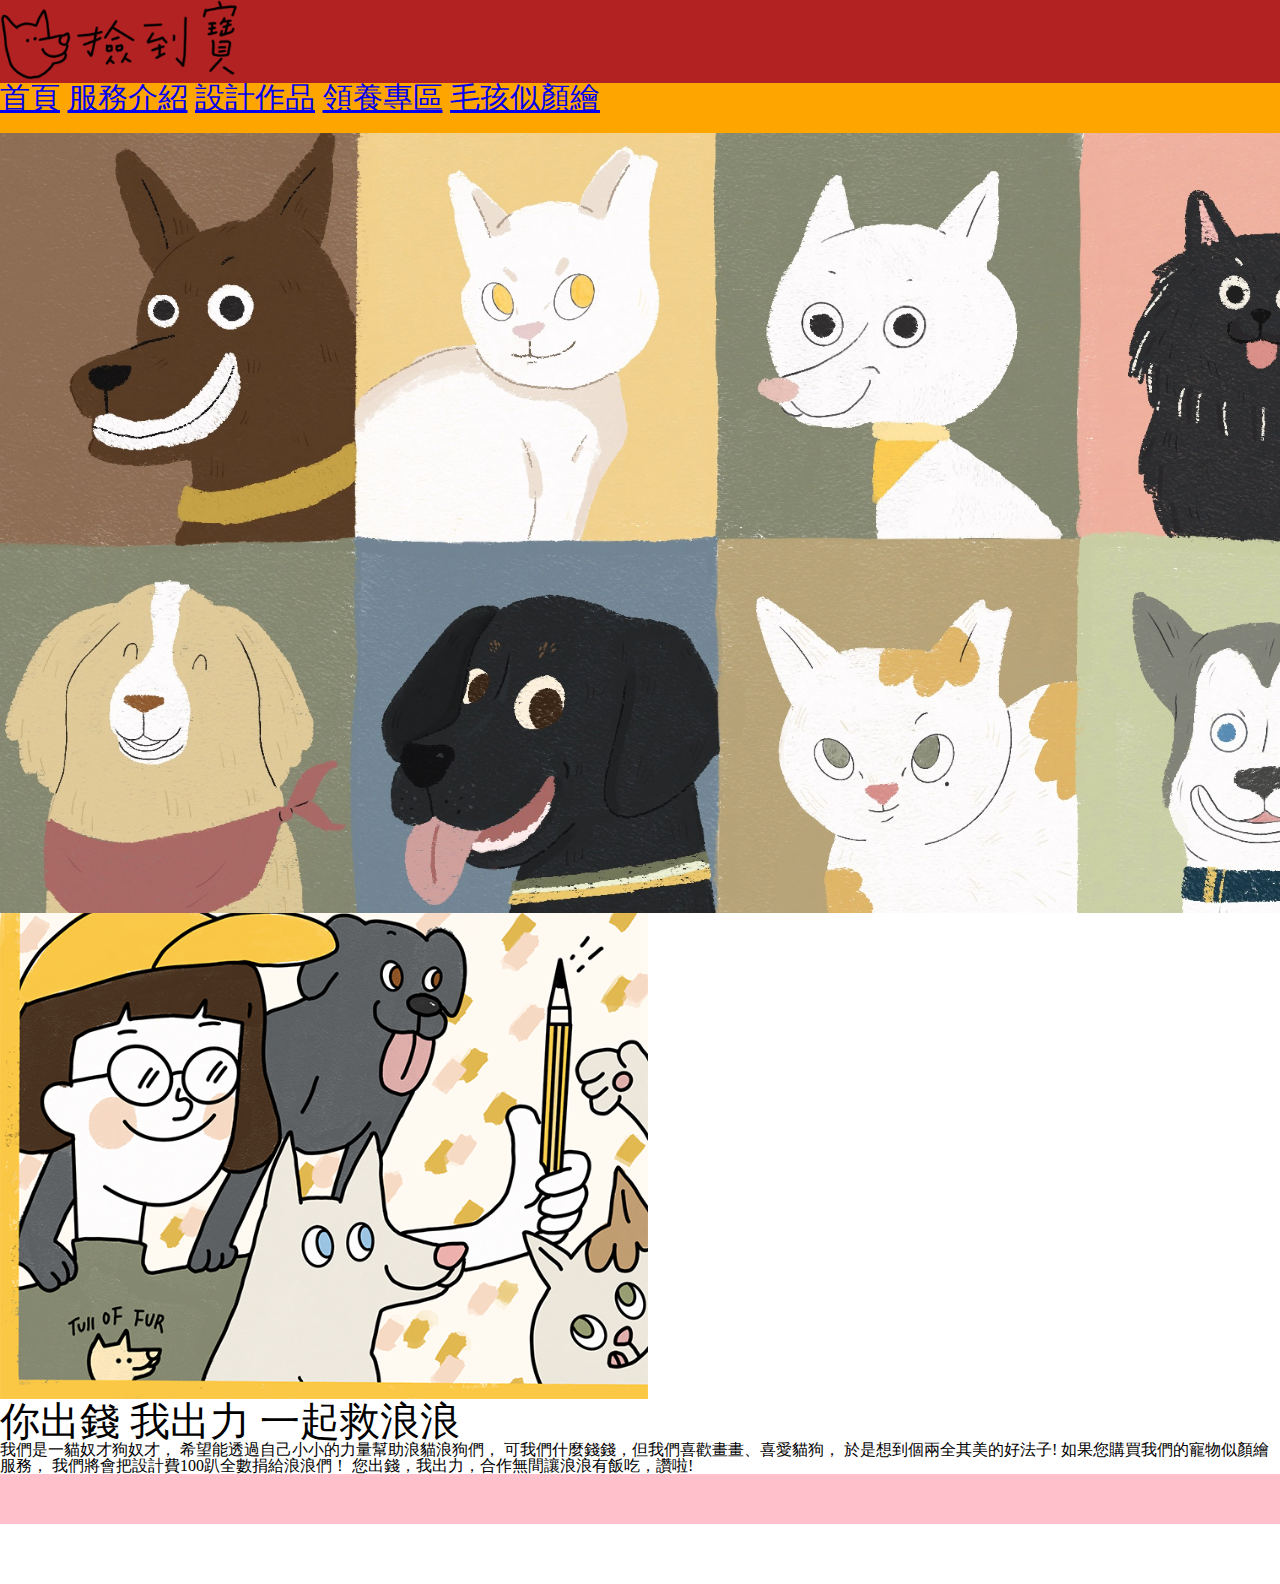
<file: 撿到寶/index.html>
<!DOCTYPE html>
<html lang="en">
<head>
  <meta charset="UTF-8">
  <title>撿到寶</title>
  <link rel="stylesheet" href="css/all.css">
</head>
<body>
 
<div class="logo">
  <img src="img/logo@2x.png"alt="logo"></div>

  <div class="wrap">
    <div class="header">
      <a href="index.html">首頁</a>
      <a href="服務介紹.html">服務介紹</a>
      <a href="設計作品.html">設計作品</a>
      <a href="領養專區.html">領養專區</a>
      <a href="毛孩似顏繪.html">毛孩似顏繪</a>
    </div>
  </div>
  <div class="box">

  </div>
  <img src="img/home01.png">
  <h1>你出錢 我出力 一起救浪浪</h1>
  <p>我們是一貓奴才狗奴才，
    希望能透過自己小小的力量幫助浪貓浪狗們，
    可我們什麼錢錢，但我們喜歡畫畫、喜愛貓狗，
    於是想到個兩全其美的好法子!
    如果您購買我們的寵物似顏繪服務，
    我們將會把設計費100趴全數捐給浪浪們！
    您出錢，我出力，合作無間讓浪浪有飯吃，讚啦!
  </p>

    <div class="footer"></div> 
    <div class="content">

      
    </div>   

</body>
</html>
</file>
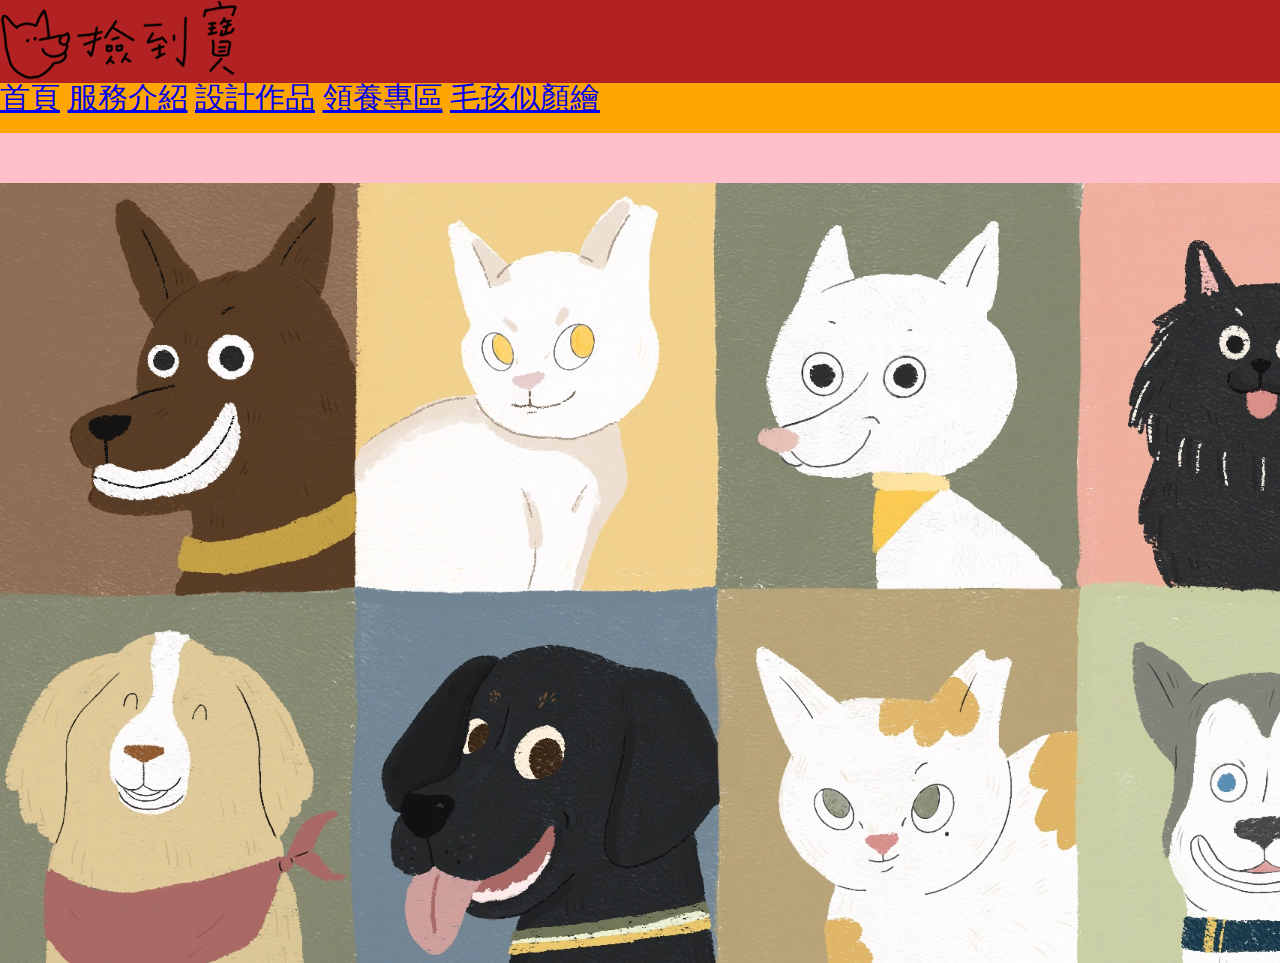
<file: 撿到寶/服務介紹.html>
<!DOCTYPE html>
<html lang="en">
<head>
  <meta charset="UTF-8">
  <title>撿到寶</title>
  <link rel="stylesheet" href="css/all.css">
</head>
<body>
 
<div class="logo">
  <img src="img/logo@2x.png"alt="logo"></div>

  <div class="wrap">
    <div class="header">
      <a href="index.html">首頁</a>
      <a href="服務介紹.html">服務介紹</a>
      <a href="設計作品.html">設計作品</a>
      <a href="領養專區.html">領養專區</a>
      <a href="毛孩似顏繪.html">毛孩似顏繪</a>
    </div>
  </div>
    <div class="footer"></div>
  </div>
  <div class="box"></div>
</body>
</html>
</file>
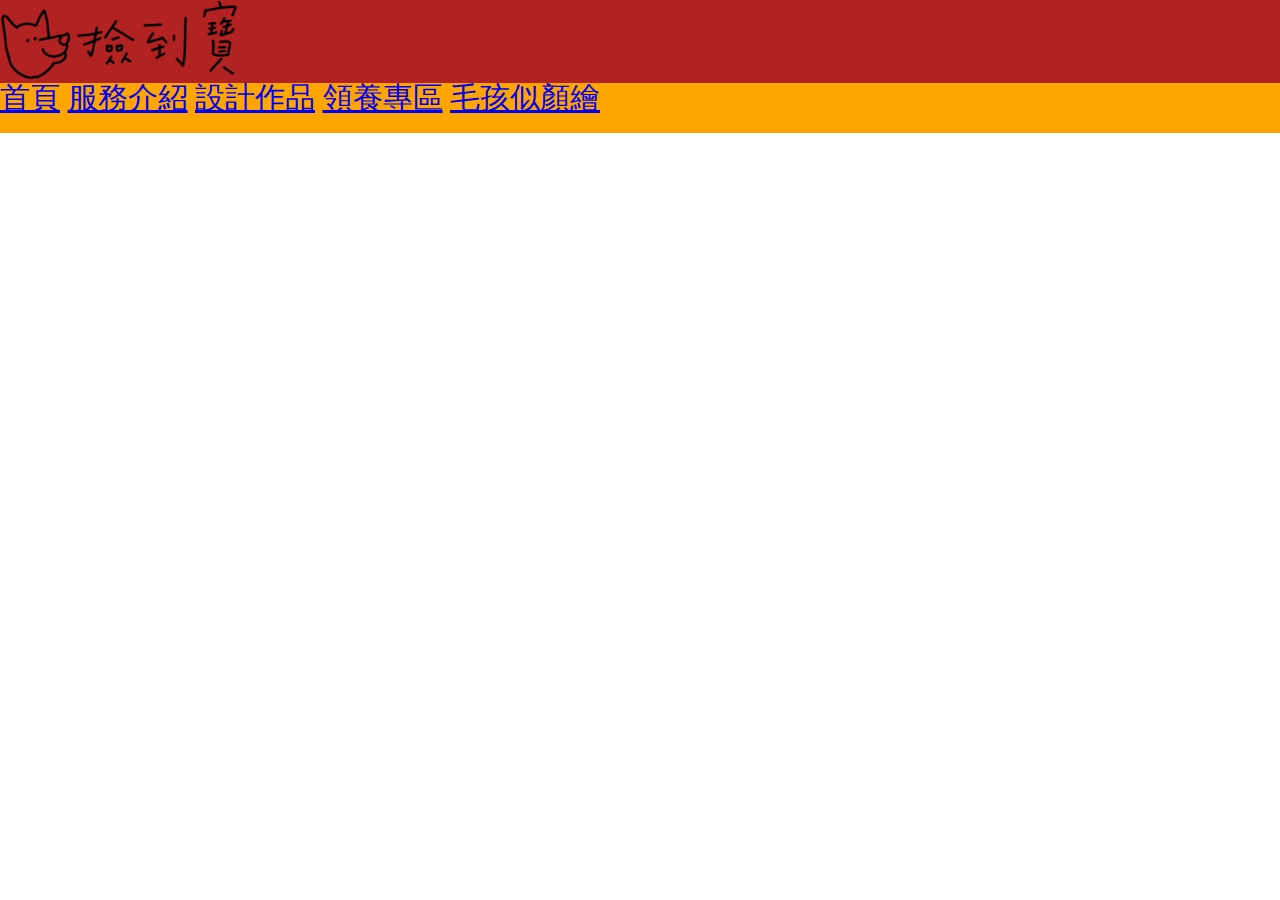
<file: 撿到寶/毛孩似顏繪.html>
<!DOCTYPE html>
<html lang="en">
<head>
  <meta charset="UTF-8">
  <title>撿到寶</title>
  <link rel="stylesheet" href="css/all.css">
</head>
<body>
 
<div class="logo">
  <img src="img/logo@2x.png"alt="logo"></div>

  <div class="wrap">
    <div class="header">
      <a href="index.html">首頁</a>
      <a href="服務介紹.html">服務介紹</a>
      <a href="設計作品.html">設計作品</a>
      <a href="領養專區.html">領養專區</a>
      <a href="毛孩似顏繪.html">毛孩似顏繪</a>
    </div>
  </div>
</file>
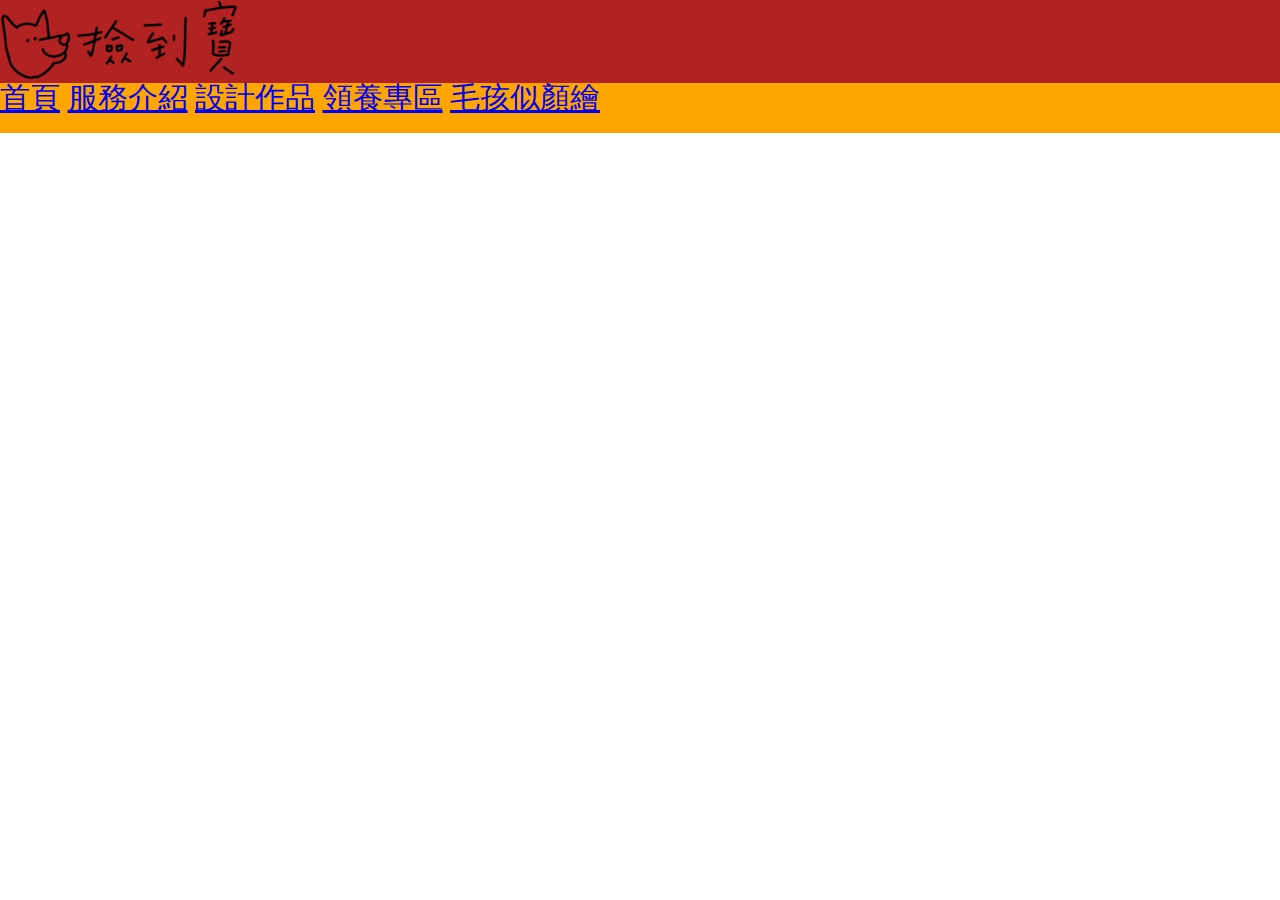
<file: 撿到寶/設計作品.html>
<!DOCTYPE html>
<html lang="en">
<head>
  <meta charset="UTF-8">
  <title>撿到寶</title>
  <link rel="stylesheet" href="css/all.css">
</head>
<body>
 
<div class="logo">
  <img src="img/logo@2x.png"alt="logo"></div>

  <div class="wrap">
    <div class="header">
      <a href="index.html">首頁</a>
      <a href="服務介紹.html">服務介紹</a>
      <a href="設計作品.html">設計作品</a>
      <a href="領養專區.html">領養專區</a>
      <a href="毛孩似顏繪.html">毛孩似顏繪</a>
    </div>

</body>
</html>
</file>
<file: 撿到寶/css/all.css>
/* http://meyerweb.com/eric/tools/css/reset/ 
   v2.0 | 20110126
   License: none (public domain)
*/

html, body, div, span, applet, object, iframe,
h1, h2, h3, h4, h5, h6, p, blockquote, pre,
a, abbr, acronym, address, big, cite, code,
del, dfn, em, img, ins, kbd, q, s, samp,
small, strike, strong, sub, sup, tt, var,
b, u, i, center,
dl, dt, dd, ol, ul, li,
fieldset, form, label, legend,
table, caption, tbody, tfoot, thead, tr, th, td,
article, aside, canvas, details, embed, 
figure, figcaption, footer, header, hgroup, 
menu, nav, output, ruby, section, summary,
time, mark, audio, video {
  margin: 0;
  padding: 0;
  border: 0;
  font-size: 100%;
  font: inherit;
  vertical-align: baseline;
}
/* HTML5 display-role reset for older browsers */
article, aside, details, figcaption, figure, 
footer, header, hgroup, menu, nav, section {
  display: block;
}
body {
  line-height: 1;
}
ol, ul {
  list-style: none;
}
blockquote, q {
  quotes: none;
}
blockquote:before, blockquote:after,
q:before, q:after {
  content: '';
  content: none;
}
table {
  border-collapse: collapse;
  border-spacing: 0;
}
.wrap{
  width: 3500px;
  margin: 0 auto;
}

.header{
  height: 50px;
  width: 3500px;
  background: orange;
  font-size: 30px;
  
  
}
.header a :hover{
  font-size: 55px;
  color: aquamarine;
}
.content{
  padding: 30px;
}

.footer{
  height: 50px;
  width: 3500px;
  background: pink;
}
.box{
  width: 3500px;
  height: 780px;
  background-image: url(../img/home.png);
}
.logo{
  background-color:firebrick;
}


h1{
  font-size: 40px;
  font-family: cursive;
}
a :hover{
  color: aqua;

}
</file>
